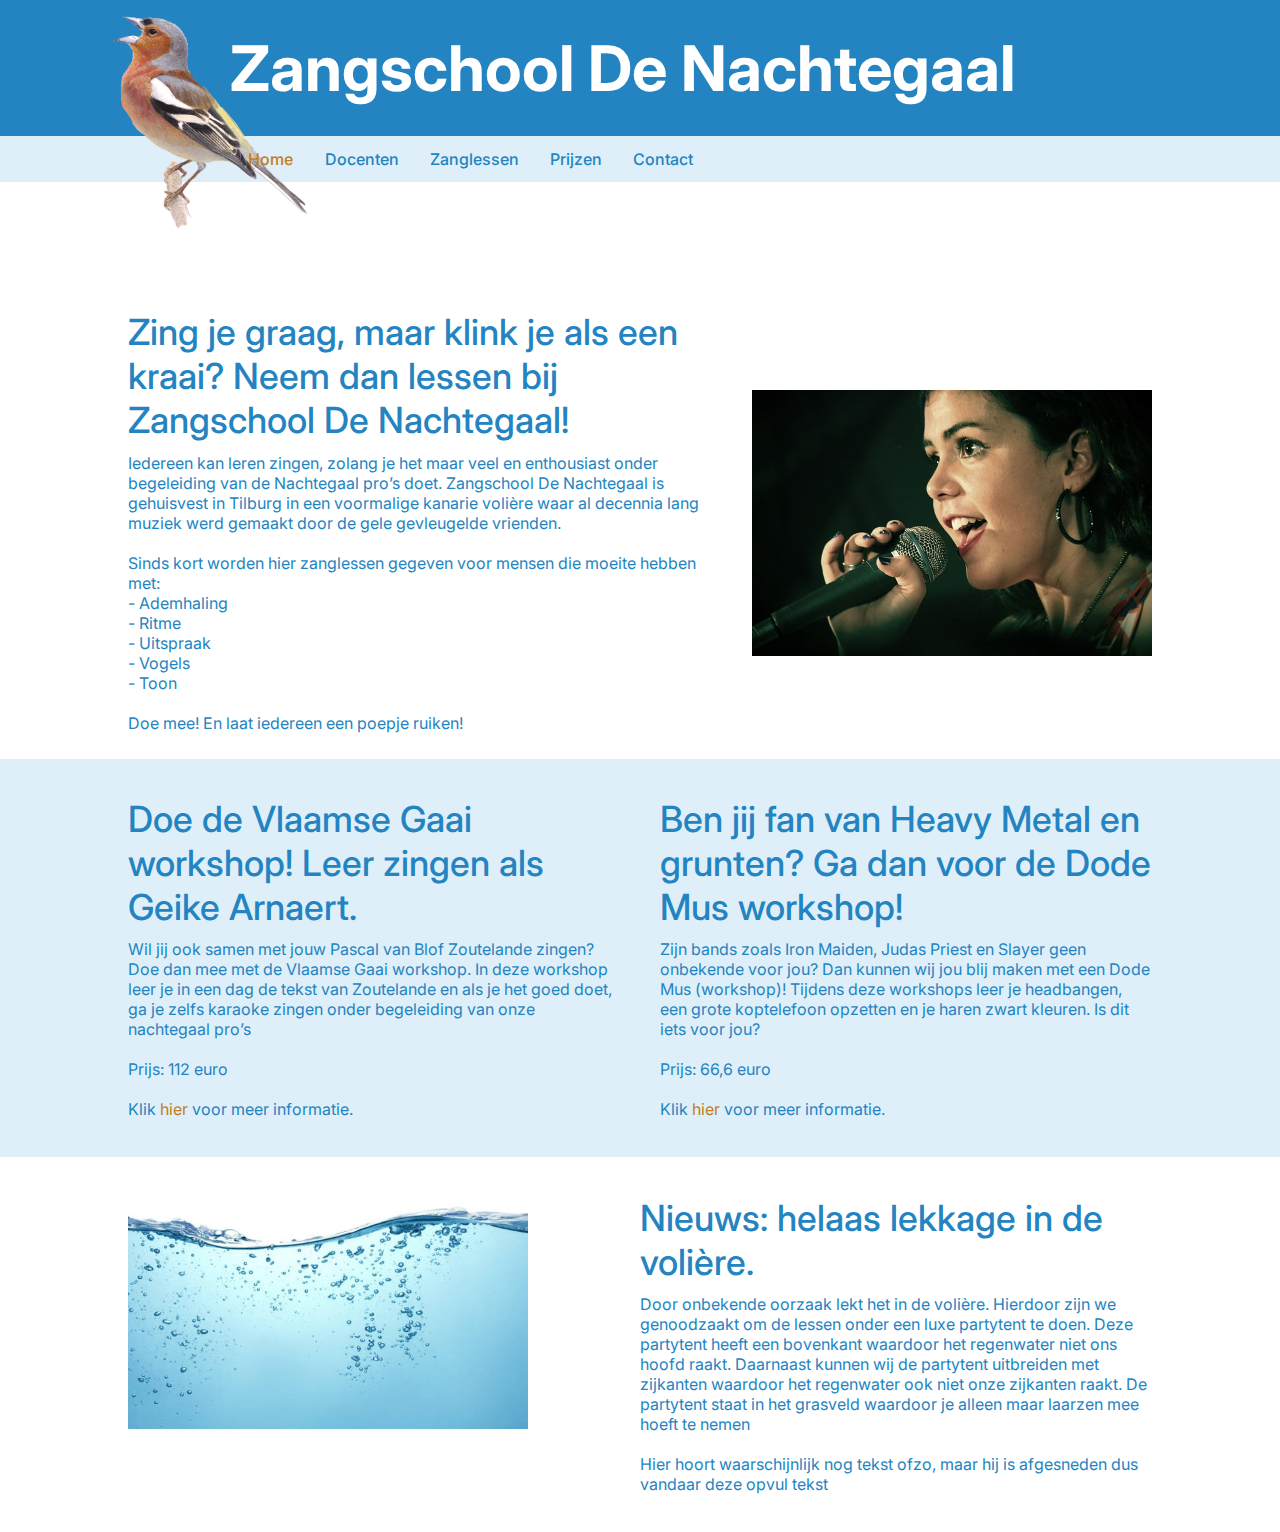
<file: zangschool/index.html>
<!DOCTYPE html>
<html lang="nl">
    <head>
        <meta charset="UTF-8">
        <meta name="description" content="Zangschool De Nachtegaal">
        <meta name="keywords" content="Zangschool De Nachtegaal, Zangschool Nachtegaal, De Nachtegaal, Zangschool">
        <meta name="author" content="Justin B.">
        <meta name="viewport" content="width=device-width, initial-scale=1.0">
        <link rel="icon" type="image/x-icon" href="src/img/logo.png">
        <link rel="stylesheet" href="src/css/style.css">
        <title>Zangschool De Nachtegaal</title>
    </head>
    <body>
        <nav>
            <div class="top-nav">
                <img src="src/img/logo.png" alt="Zangschool De Nachtegaal">
                <h1>Zangschool De Nachtegaal</h1>
            </div>
            <ul class="nav-bottom">
                <li><a href="index.html" class="selected">Home</a></li>
                <li><a href="pages/docenten.html">Docenten</a></li>
                <li><a href="pages/zanglessen.html">Zanglessen</a></li>
                <li><a href="pages/prijzen.html">Prijzen</a></li>
                <li><a href="pages/contact.html">Contact</a></li>
            </ul>
        </nav>
        <!-- Section 1 -->
        <section id="home-section1" class="home-sec">
            <div class="container">
                <div class="tekst">
                <h1>Zing je graag, maar klink je als een kraai? 
                    Neem dan lessen bij Zangschool De Nachtegaal!</h1>
                <p>Iedereen kan leren zingen, zolang je het maar veel en enthousiast onder begeleiding van  
                    de Nachtegaal pro’s doet. Zangschool De Nachtegaal is gehuisvest in Tilburg in een 
                    voormalige kanarie volière waar al decennia lang muziek werd gemaakt door de 
                    gele gevleugelde vrienden. </p>
                    <br>
                    <ul>
                        <li><p>Sinds kort worden hier zanglessen gegeven voor mensen die moeite hebben met:</p></li>
                        <li><p>- Ademhaling</p></li>
                        <li><p>- Ritme</p></li>
                        <li><p>- Uitspraak</p></li>
                        <li><p>- Vogels</p></li>
                        <li><p>- Toon</p></li>
                    </ul>
                    <br>
                    <p>Doe mee! En laat iedereen een poepje ruiken!  </p>
                </div>
                <div class="image">
                    <img src="src/img/section1-image.jpeg" alt="Zangschool De Nachtegaal">
                </div>
            </div>
        </section>  
        <!-- Section 2 -->
        <section id="home-section2" class="home-sec">
            <div class="container">
                <div class="tekst">
                <h1>Doe de Vlaamse Gaai workshop!
                    Leer zingen als Geike Arnaert.</h1>
                <p>Wil jij ook samen met jouw Pascal van Blof Zoutelande zingen? Doe dan 
                    mee met de Vlaamse Gaai workshop. In deze workshop leer je in een dag 
                    de tekst van Zoutelande en als je het goed doet, ga je zelfs karaoke 
                    zingen onder begeleiding van onze nachtegaal pro’s</p>
                    <br>                    
                    <p>Prijs: 112 euro</p>
                    <br>                    
                    <p>Klik <span><a href="https://youtu.be/hWvM6de6mG8" target="_blank" class="selected">hier</a></span> voor meer informatie.</p>
                </div>
                <div class="tekst2">
                    <h1>Ben jij fan van Heavy Metal en grunten?
                        Ga dan voor de Dode Mus workshop!</h1>
                    <p> Zijn bands zoals Iron Maiden, Judas Priest en Slayer geen onbekende voor
                        jou? Dan kunnen wij jou blij maken met een Dode Mus (workshop)! Tijdens
                        deze workshops leer je headbangen, een grote koptelefoon opzetten
                        en je haren zwart kleuren. Is dit iets voor jou?</p>
                        <br>                    
                    <p>Prijs: 66,6 euro</p>
                    <br>                    
                    <p>Klik <span><a href="https://youtu.be/hWvM6de6mG8" target="_blank" class="selected">hier</a></span> voor meer informatie.</p>
                </div>
            </div>
        </section> 
         <!-- Section 3 -->
         <section id="home-section3" class="home-sec">
            <div class="container">
                <div class="image">
                    <img src="src/img/section3-image.jpeg" alt="Zangschool De Nachtegaal">
                </div>
                <div class="tekst">
                    <h1>Nieuws: helaas lekkage in de volière.</h1>
                    <p> Door onbekende oorzaak lekt het in de volière. Hierdoor zijn we genoodzaakt om de lessen
                        onder een luxe partytent te doen. Deze partytent heeft een bovenkant waardoor het
                        regenwater niet ons hoofd raakt. Daarnaast kunnen wij de partytent uitbreiden met zijkanten
                        waardoor het regenwater ook niet onze zijkanten raakt.
                        De partytent staat in het grasveld waardoor je alleen maar laarzen mee hoeft te nemen</p>
                        <br>
                        <p>Hier hoort waarschijnlijk nog tekst ofzo, maar hij is afgesneden dus vandaar deze opvul tekst</p>
                </div>
            </div>
        </section> 
    </body>
</html>
</file>
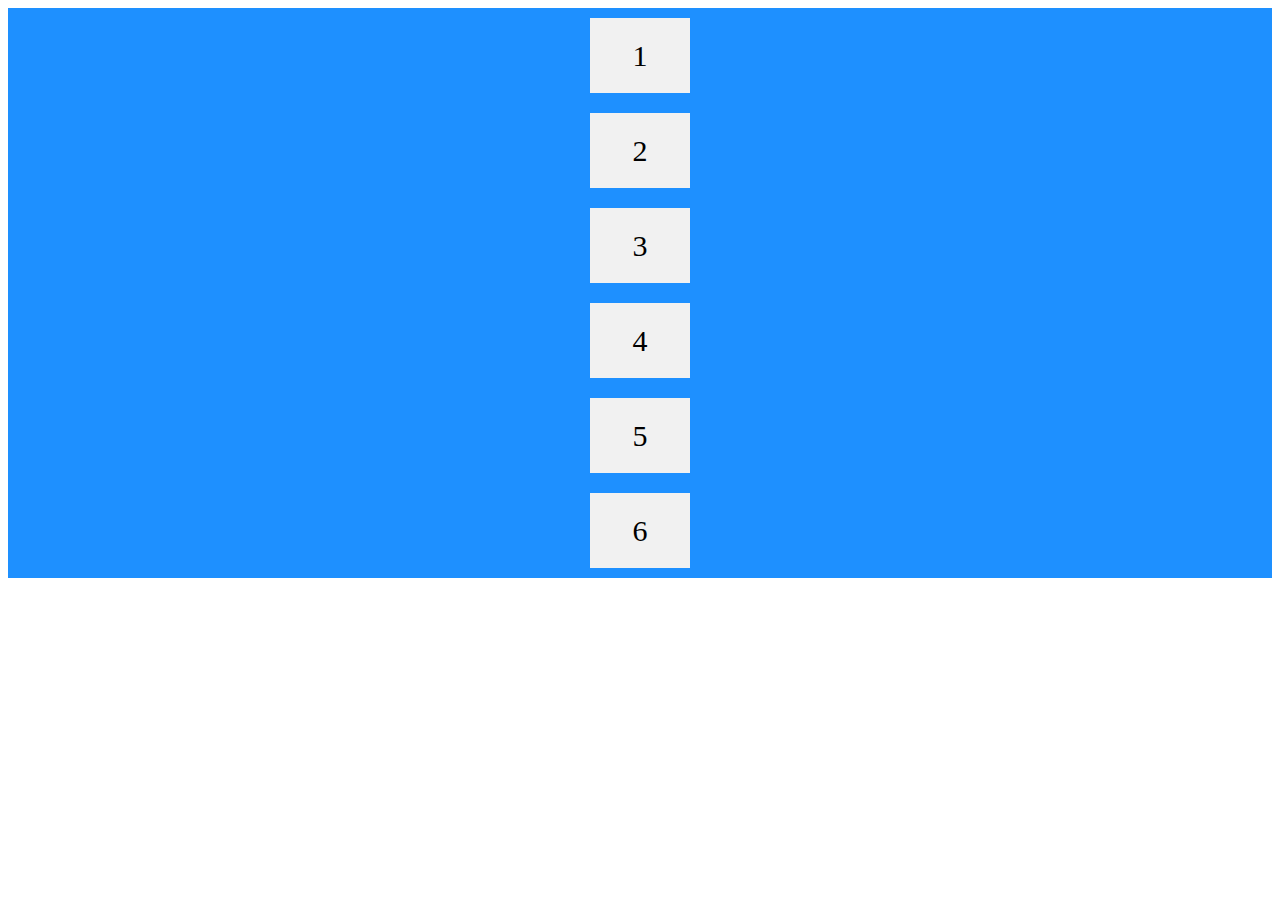
<file: zangschool/flex_align-center.html>
<!DOCTYPE html>
<html>
    <head>
        <style>
            /* generate flex  */
            .flex-container {
                display: flex;
                flex-wrap: wrap;
                background-color: DodgerBlue;
                align-content: center;
                flex-direction: column;
            }
            .flex-item {
                background-color: #f1f1f1;
                width: 100px;
                margin: 10px;
                text-align: center;
                line-height: 75px;
                font-size: 30px;
            }
        </style>
    </head>
    <body>
        <div class="flex-container">
            <div class="flex-item">1</div>
            <div class="flex-item">2</div>
            <div class="flex-item">3</div>
            <div class="flex-item">4</div>
            <div class="flex-item">5</div>
            <div class="flex-item">6</div>
    </body>
</html>
</file>
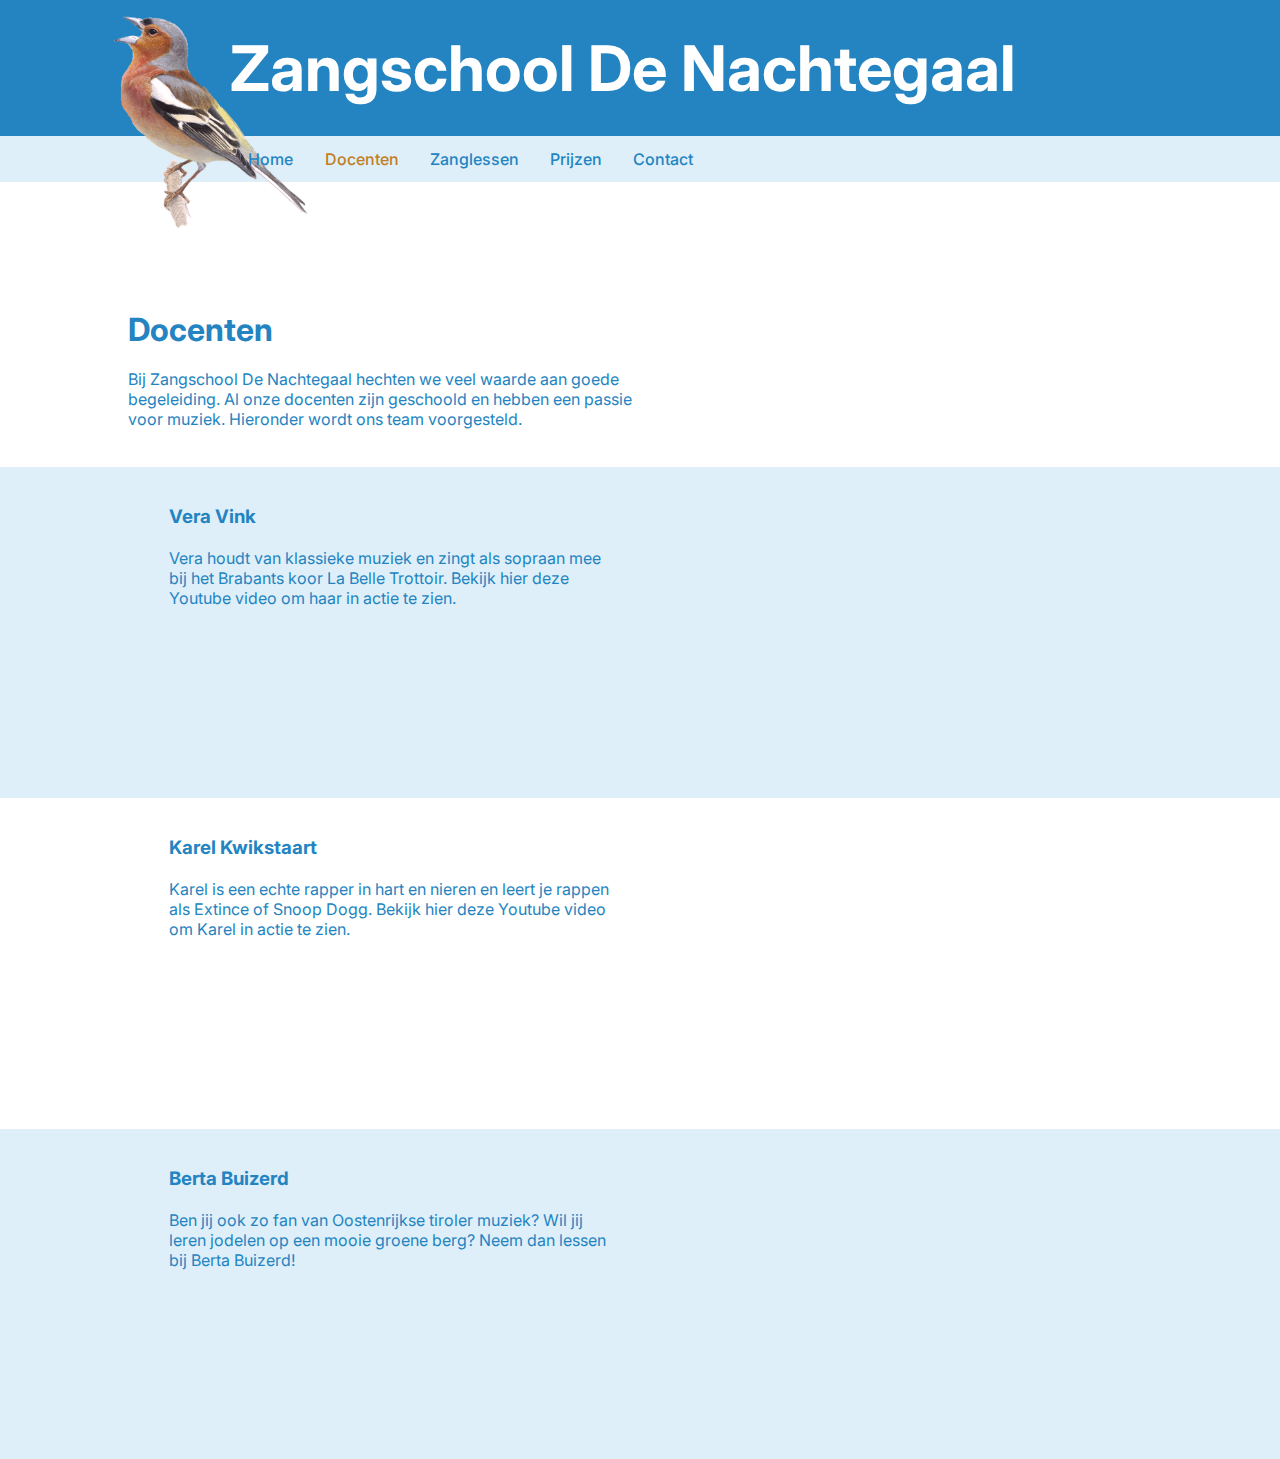
<file: zangschool/pages/docenten.html>
<!DOCTYPE html>
<html lang="nl">
    <head>
        <meta charset="UTF-8">
        <meta name="description" content="Zangschool De Nachtegaal">
        <meta name="keywords" content="Zangschool De Nachtegaal, Zangschool Nachtegaal, De Nachtegaal, Zangschool">
        <meta name="author" content="Justin B.">
        <meta name="viewport" content="width=device-width, initial-scale=1.0">
        <link rel="icon" type="image/x-icon" href="../src/img/logo.png">
        <link rel="stylesheet" href="../src/css/style.css">
        <title>Zangschool De Nachtegaal</title>
    </head>
    <body>
        <nav>
            <div class="top-nav">
                <img src="../src/img/logo.png" alt="Zangschool De Nachtegaal">
                <h1>Zangschool De Nachtegaal</h1>
            </div>
            <ul class="nav-bottom">
                <li><a href="../index.html">Home</a></li>
                <li><a href="docenten.html" class="selected">Docenten</a></li>
                <li><a href="zanglessen.html">Zanglessen</a></li>
                <li><a href="prijzen.html">Prijzen</a></li>
                <li><a href="contact.html">Contact</a></li>
            </ul>
        </nav>
        <!-- Section 1 -->
        <section id="doc-section1">
                <div class="tekst">
                    <h1>Docenten</h1>
                    <br>
                    <p>Bij Zangschool De Nachtegaal hechten we veel waarde aan goede
                        begeleiding. Al onze docenten zijn geschoold en hebben een passie
                        voor muziek. Hieronder wordt ons team voorgesteld.</p>
                </div>
        </section>

        <!-- Section 2 -->
        <section id="doc-section2" class="doc-sec">
            <div class="container">
                <div class="tekst">
                    <h3>Vera Vink</h3>
                    <br>
                    <p>Vera houdt van klassieke muziek en zingt als sopraan mee bij
                        het Brabants koor La Belle Trottoir. Bekijk hier deze Youtube video
                        om haar in actie te zien.</p>
                </div>
                <div class="video">
                    <iframe width="460" height="250" src="https://www.youtube.com/embed/hWvM6de6mG8" frameborder="0" allow="accelerometer; autoplay; encrypted-media; gyroscope; picture-in-picture" allowfullscreen></iframe>
                </div>
            </div>
        </section>

        <!-- Section 3 -->
        <section id="doc-section3" class="doc-sec">
            <div class="container">
                <div class="tekst">
                    <h3>Karel Kwikstaart</h3>
                    <br>
                    <p>Karel is een echte rapper in hart en nieren en leert je rappen als
                        Extince of Snoop Dogg. Bekijk hier deze Youtube video om
                        Karel in actie te zien.</p>
                </div>
                <div class="video">
                    <iframe width="460" height="250" src="https://www.youtube.com/embed/hWvM6de6mG8" frameborder="0" allow="accelerometer; autoplay; encrypted-media; gyroscope; picture-in-picture" allowfullscreen></iframe>
                </div>
            </div>
        </section>
        <!-- Section 4 -->
        <section id="doc-section4" class="doc-sec">
            <div class="container">
                <div class="tekst">
                    <h3>Berta Buizerd</h3>
                    <br>
                    <p>Ben jij ook zo fan van Oostenrijkse tiroler muziek?
                        Wil jij leren jodelen op een mooie groene berg? Neem dan lessen
                        bij Berta Buizerd!</p>
                </div>
                <div class="video">
                    <iframe width="460" height="250" src="https://www.youtube.com/embed/hWvM6de6mG8" frameborder="0" allow="accelerometer; autoplay; encrypted-media; gyroscope; picture-in-picture" allowfullscreen></iframe>
                </div>
            </div>
        </section>
    </body>
</html>
</file>
<file: zangschool/src/css/style.css>
@import url('https://fonts.googleapis.com/css2?family=Inter:wght@100;300;400;500;600;700&display=swap');

*{
    margin: 0;
    padding: 0;
    font-family: 'Inter', sans-serif;
}
a{text-decoration: none; cursor: pointer;}
a:hover{opacity: 70%;}
li{list-style: none;}
p, h1, h2, h3, h4{color: #2384C1;}

/* NAVIGATION */
.top-nav{
    background-color: #2384C1;
}
.top-nav img{
    width: 20%;
    left: 5%;
    top: 0%;
    position: absolute;
}

nav h1{
    color: #fff;
    font-size: 7vh;
    font-weight: 700;
    padding: 30px 18%;
}

.nav-bottom{
    display: flex;
    background-color: #DEEFF9;
    justify-content: center;
    margin-left: -24%;
    padding: 1%;
}
.nav-bottom li{
    padding-right: 2%;
    z-index: 1 !important;
    position: relative;
}
.nav-bottom li a{
    color: #2384C1;
    font-weight: 500;
}
.selected{
    color: #C17E23 !important;
}

/* INDEX.HTML */

.home-sec .container{
    display: flex;
    justify-content: space-between;
}
.home-sec:nth-child(odd) {
    background-color: #DEEFF9 !important;
}
.home-sec h1{
    font-size: 4vh;
    font-weight: 500;
    padding-bottom: 2%;
}
/* SECTION 1 */
#home-section1{
    background-color: #fff;
    padding: 10% 10% 2%;
}
#home-section1 .container .tekst{
    max-width: 57%;
}
#home-section1 img{
    width: 400px;
    padding-top: 20%;
}

/* SECTION 2 */
#home-section2{
    padding: 3% 10% 3%;
}
#home-section2 .container .tekst, #home-section2 .container .tekst2 {
    max-width: 48%;
}

/* SECTION 3 */
#home-section3{
    background-color: #fff;
    padding: 3% 10% 3%;
}
#home-section3 img{
    width: 400px;
}
#home-section3 .container .tekst {
    max-width: 50%;
}

/* EINDE INDEX.HTML */

/* DOCENTEN.HTML */

/* SECTION 1 */
#doc-section1{
    background-color: #fff;
    padding: 10% 10% 3%;
}
#doc-section1 .tekst{
    max-width: 50%;
}

/* VIDEO SECTIONS  */
.doc-sec:nth-child(odd){
    background-color: #DEEFF9;
}
.doc-sec{
    padding: 3% 10% 3%;
}
.doc-sec .container{
    display: flex;
    justify-content: space-evenly;
}
.doc-sec .tekst {
    max-width: 43%;
}

/* EINDE DOCENTEN.HTML */
</file>
